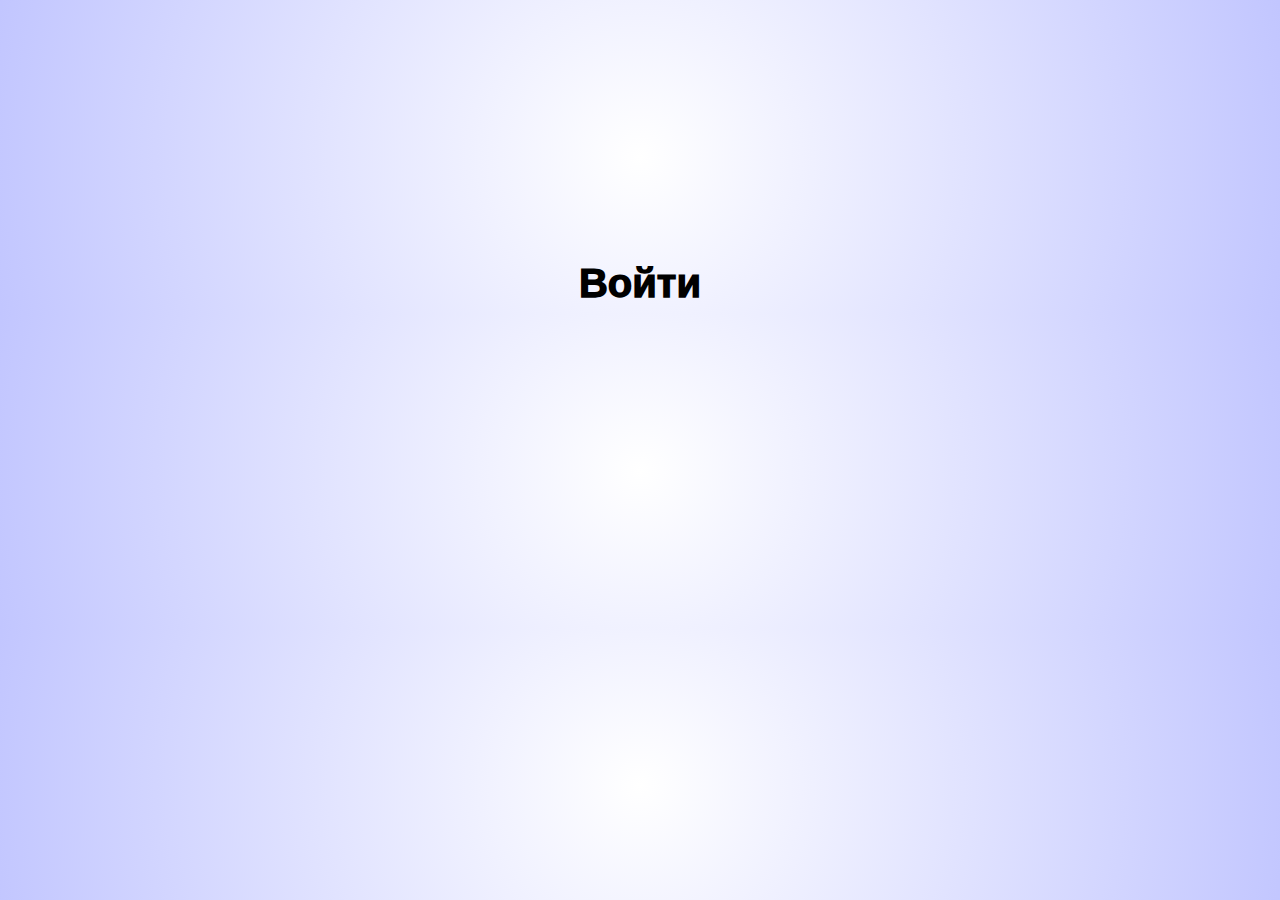
<file: index.html>
<!DOCTYPE html>
<html lang="en">
<head>
    <meta charset="UTF-8">
    <meta name="viewport" content="width=device-width, initial-scale=1.0">
    <link rel="stylesheet" href="style.css">
    <title>Document</title>
</head>
<body>
    <div class="g1">
        <div class="enter" onclick="location.href='choose.html';">Войти</div>
    </div>
</body>
</html>
</file>
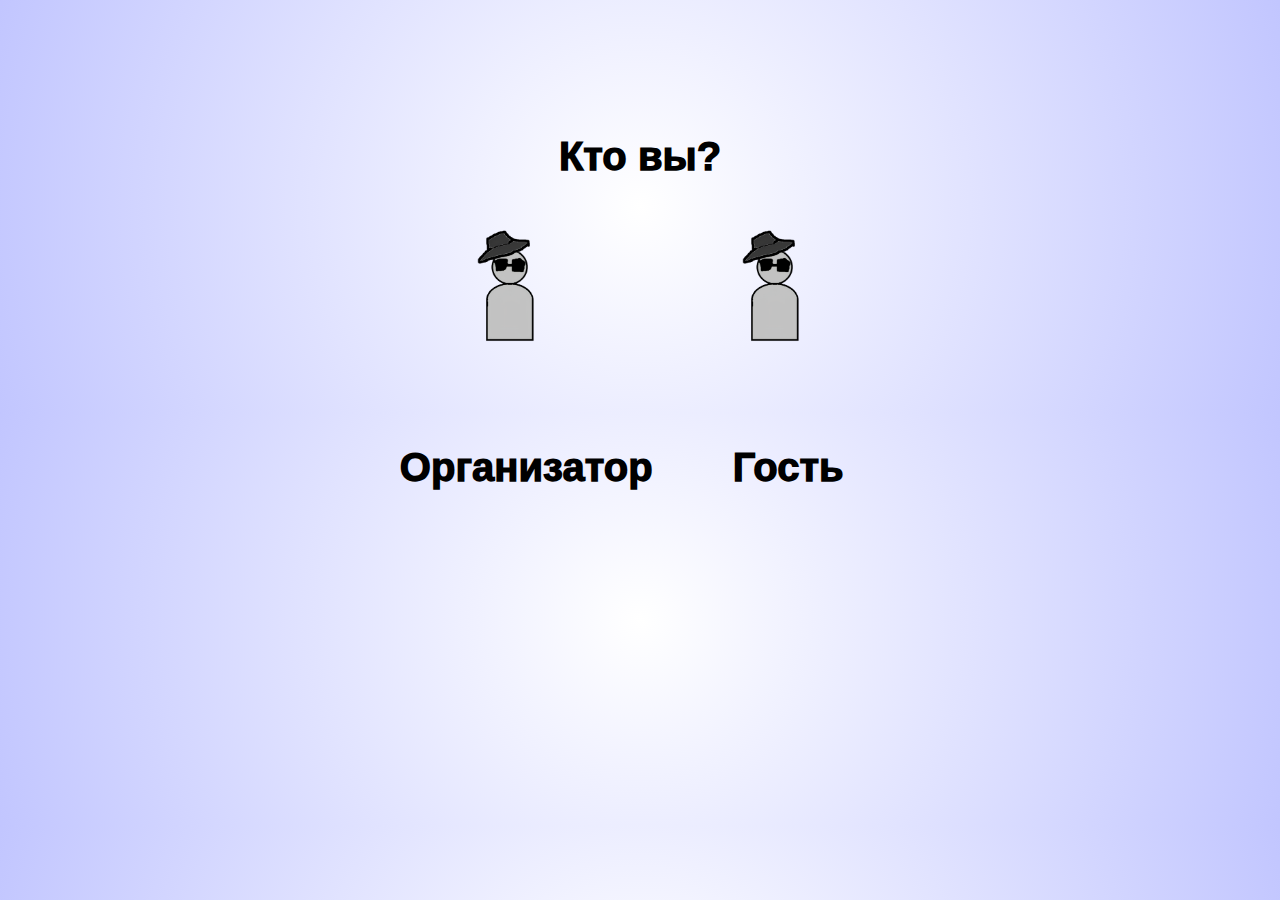
<file: choose.html>
<!DOCTYPE html>
<html lang="en">
<head>
    <meta charset="UTF-8">
    <meta name="viewport" content="width=device-width, initial-scale=1.0">
    <link rel="stylesheet" href="style.css">
    <title>Document</title>
</head>
<body>
    <div class="g1"><div class="choosing">Кто вы?</div></div>
    <div class="g2"><img src="anonim.png" alt="1" class="org" onclick="location.href='org.html'">
        <p class="org2">Организатор</p>
        <img src="anonim.png" alt="1" class="guest">
        <p class="guest2">Гость</p>
    </div>
</body>
</html>
</file>
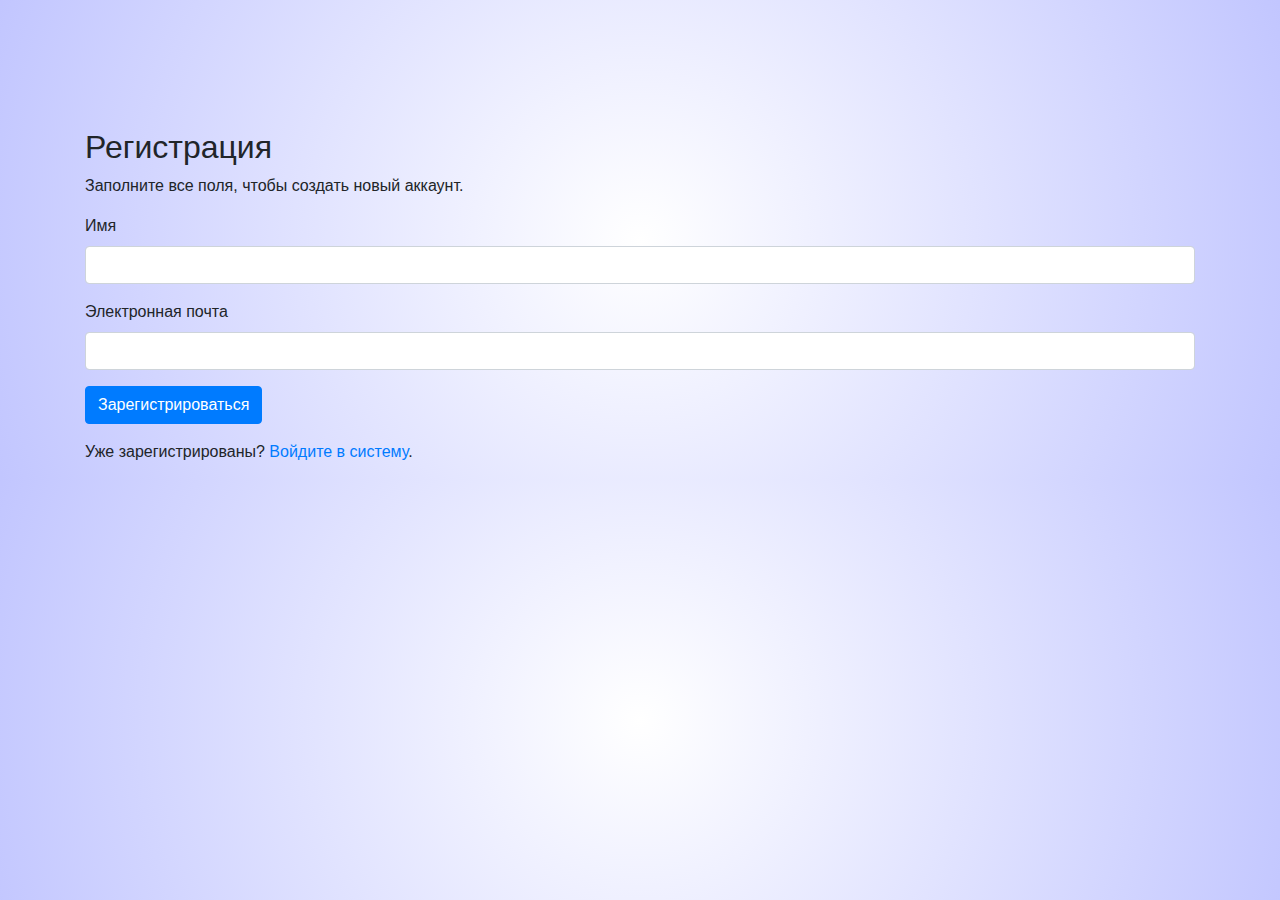
<file: guest.html>
<!DOCTYPE html>
<html lang="en">
<head>
    <meta charset="UTF-8">
    <meta name="viewport" content="width=device-width, initial-scale=1.0">
    <link rel="stylesheet" href="style.css">
    <link rel="stylesheet" href="https://stackpath.bootstrapcdn.com/bootstrap/4.4.1/css/bootstrap.min.css">
    <title>Document</title>
</head>
<body>
    <div class="container">
        <div class="row">
            <!-- делаем самую простую вёрстку -->
            <div class="col-md-12">
                <h2>Регистрация</h2>
                <p>Заполните все поля, чтобы создать новый аккаунт.</p>
                <form action="" method="post">
                    <!-- поле ввода имени -->
                    <div class="form-group">
                        <label>Имя</label>
                        <input type="text" name="name" class="form-control shortsize" required>
                    </div>    
                    <!-- поле ввода электронной почты -->
                    <div class="form-group">
                        <label>Электронная почта</label>
                        <input type="email" name="email" class="form-control shortsize" required />
                    </div>    
                    
                    <!-- кнопка отправки данных на сервер -->
                    <div class="form-group">
                        <input type="submit" name="submit" class="btn btn-primary" value="Зарегистрироваться">
                    </div>
                    <!-- вход для тех, у кого уже есть аккаунт -->
                    <p>Уже зарегистрированы? <a href="org.html">Войдите в систему</a>.</p>
                </form>
            </div>
        </div>
    </div>  
</body>
</html>
</file>
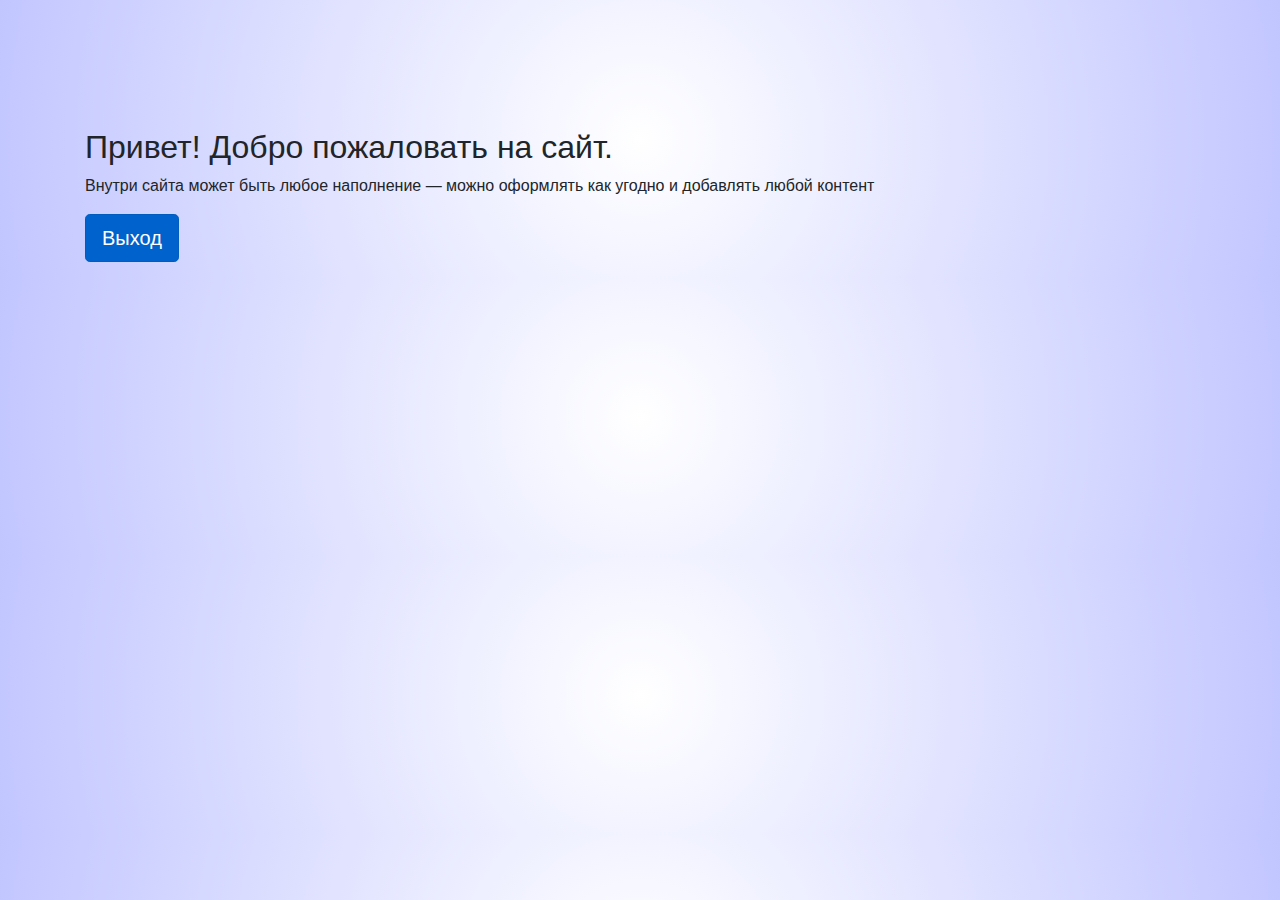
<file: mainpage.html>
<!DOCTYPE html>
<html lang="ru">
    <head>
        <meta charset="UTF-8">
        <title>Добро пожаловать</title>
        <!-- подключаем бутстрап -->
        <link rel="stylesheet" href="style.css">
        <link rel="stylesheet" href="https://stackpath.bootstrapcdn.com/bootstrap/4.4.1/css/bootstrap.min.css">
    </head>
    <body>
        <!-- создаём контейнер -->
        <div class="container">
            <div class="row">
                <!-- указываем стиль адаптивной вёрстки -->
                <div class="col-md-12">
                    <!-- пишем заголовок и пояснительный текст -->
                    <h2>Привет! Добро пожаловать на сайт.</h2>
                    <p>Внутри сайта может быть любое наполнение — можно оформлять как угодно и добавлять любой контент</p>
                    <p>
                    <!-- кнопка для выхода -->
                    <a href="org.html" class="btn btn-primary btn-lg active" role="button" aria-pressed="true">Выход</a>
                </p>
                </div>
            </div>
        </div>
    </body>
</html>
</file>
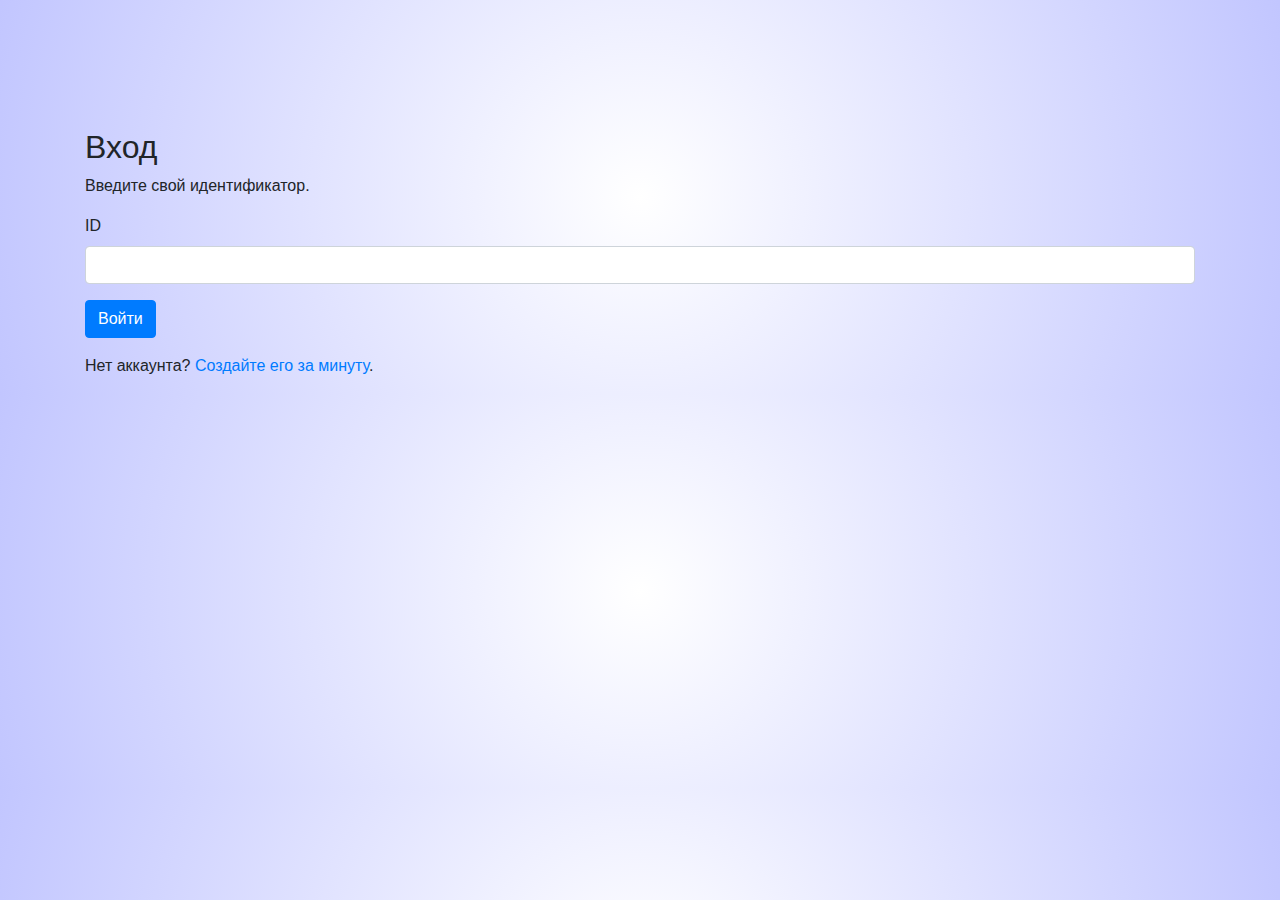
<file: org.html>
<!DOCTYPE html>
<html lang="en">
<head>
    <meta charset="UTF-8">
    <meta name="viewport" content="width=device-width, initial-scale=1.0">
    <link rel="stylesheet" href="style.css">
    <link rel="stylesheet" href="https://stackpath.bootstrapcdn.com/bootstrap/4.4.1/css/bootstrap.min.css">
    <title>Document</title>
</head>
<body>
    <div class="container">
        <div class="row">
            <!-- указываем стиль адаптивной вёрстки -->
            <div class="col-md-12">
                <!-- пишем заголовок и пояснительный текст -->
                <h2>Вход</h2>
                <p>Введите свой идентификатор.</p>
                <!-- метод, которым будем работать с формой — отправлять на сервер -->
                <form action="" method="post">
                    <!-- поле ввода электронной почты -->
                    <div class="form-group">
                        <label>ID</label>
                        <input type="text" name="text" class="form-control" required />
                    </div>   
                    <div class="form-group">
                        <input type="submit" name="submit" class="btn btn-primary" value="Войти">
                    </div>
                    <!-- ссылка для тех, у кого ещё нет аккаунта -->
                    <p>Нет аккаунта? <a href="guest.html">Создайте его за минуту</a>.</p>
                </form>
            </div>
        </div>
    </div>
</body>
</html>
</file>
<file: style.css>
body{
    background: hsla(0, 0%, 100%, 1);

    background: radial-gradient(circle, hsla(0, 0%, 100%, 1) 0%, hsla(236, 100%, 88%, 1) 100%);

    background: -moz-radial-gradient(circle, hsla(0, 0%, 100%, 1) 0%, hsla(236, 100%, 88%, 1) 100%);
    animation: grad 0.1s ease infinite;
    background: -webkit-radial-gradient(circle, hsla(0, 0%, 100%, 1) 0%, hsla(236, 100%, 88%, 1) 100%);

    filter: progid: DXImageTransform.Microsoft.gradient( startColorstr="#FFFFFF", endColorstr="#C0C4FF", GradientType=1 );
}
@keyframes grad {
    0% {
		background-position: 50%
	}
	50% {
		background-position: 100% 50%;
	}
	100% {
		background-position: 0% 50%;
	}
}
.enter {


    max-width: fit-content;
    margin-inline: auto;
    margin-top: 20%;
    font-family:'Franklin Gothic Medium', 'Arial Narrow', Arial, sans-serif;
    font-weight: 1000;
    font-size: 250%;
    cursor: pointer;
    user-select: none;
}
.choosing {
    max-width: fit-content;
    margin-inline: auto;
    margin-top: 10%;
    font-family:'Franklin Gothic Medium', 'Arial Narrow', Arial, sans-serif;
    font-weight: 1000;
    font-size: 250%;
    cursor:alias;
    user-select: none;
    
}
.g1 {
    align-content: center;
    
}
.g2 {
    margin-top: 2%;
    margin-left: 31%;
    
}
.org {
    cursor: crosshair;
    width: 25%;
    height: 35%;
    user-select: none;
}
.org:hover {
    animation: hoverr 1.5s ease none;
    animation-fill-mode: forwards;
}
.guest:hover{
    animation-fill-mode: forwards;
    animation: hoverr 1.5s ease none;
}
@keyframes hoverr {
    0% {
        box-shadow: 0 0 1px rgb(149, 156, 255)
    }
    50% {
        box-shadow: 0 0 50px rgb(149, 156, 255)
    }
    100% {
        box-shadow: 0 0 100px rgb(149, 156, 255)
    }
}
.guest {
    cursor: crosshair;
    margin-left: 5%;
    width: 25%;
    height: 35%;
    user-select: none;
}
.guest2 {
    position: absolute;
    margin-left: 6%;
    font-family:'Franklin Gothic Medium', 'Arial Narrow', Arial, sans-serif;
    font-weight: 1000;
    font-size: 250%;
    user-select: none;
    padding-left: 20%;
}
.org2 {
    position: absolute;
    font-family:'Franklin Gothic Medium', 'Arial Narrow', Arial, sans-serif;
    font-weight: 1000;
    font-size: 250%;

    user-select: none;
}

.container {
    margin-top: 10%;
}
.shortsize {
    padding-right: 25%;
}
</file>
